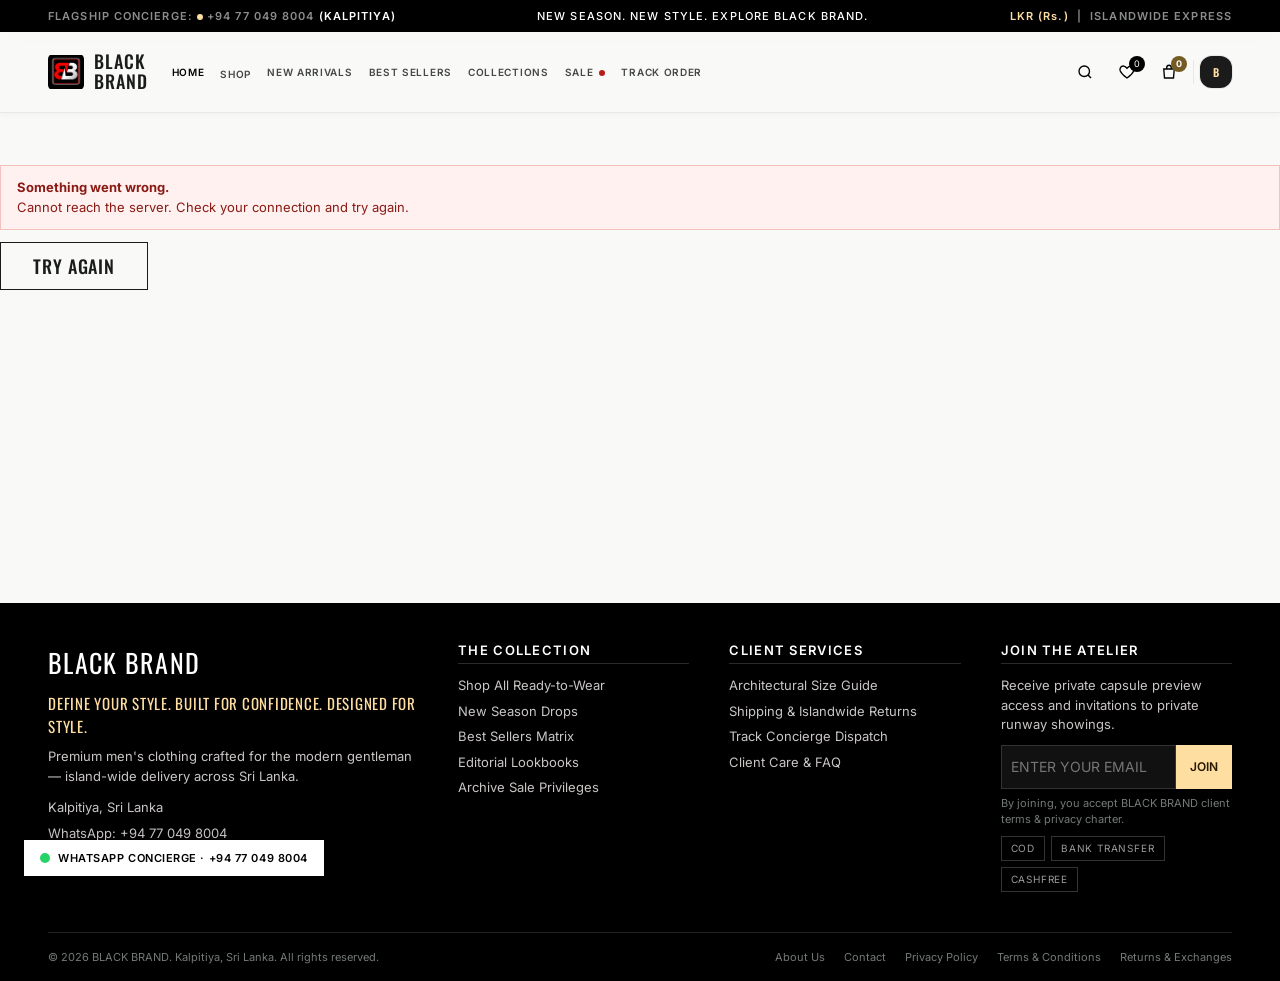
<file: index.html>
<!DOCTYPE html>
<html lang="en">
<head>
  <meta charset="utf-8">
  <meta name="viewport" content="width=device-width, initial-scale=1, viewport-fit=cover">

  <!-- Primary SEO -->
  <title>Black Brand | Premium Men's Clothing in Sri Lanka</title>
  <meta name="description" content="Discover Black Brand, a men's fashion store based in Kalpitiya, Sri Lanka. Explore stylish men's clothing with island-wide delivery.">
  <meta name="robots" content="index, follow">
  <meta name="theme-color" content="#000000">

  <!-- Canonical URL -->
  <link rel="canonical" href="https://www.blackbrand.com.lk/">

  <!-- Favicon -->
  <link rel="icon" type="image/png" href="/RESOURCES/38667688-5F43-4087-B2AC-CE4ABF5291F8.png">

  <!-- Open Graph: Facebook / WhatsApp -->
  <meta property="og:type" content="website">
  <meta property="og:site_name" content="Black Brand">
  <meta property="og:locale" content="en_LK">
  <meta property="og:title" content="Black Brand | Premium Men's Clothing in Sri Lanka">
  <meta property="og:description" content="Define your style with Black Brand. Explore men's fashion and enjoy island-wide delivery across Sri Lanka.">
  <meta property="og:url" content="https://www.blackbrand.com.lk/">
  <meta property="og:image" content="https://www.blackbrand.com.lk/RESOURCES/38667688-5F43-4087-B2AC-CE4ABF5291F8.png">
  <meta property="og:image:alt" content="Black Brand logo">

  <!-- Twitter / X -->
  <meta name="twitter:card" content="summary">
  <meta name="twitter:title" content="Black Brand | Premium Men's Clothing in Sri Lanka">
  <meta name="twitter:description" content="Discover men's fashion from Black Brand Sri Lanka.">
  <meta name="twitter:image" content="https://www.blackbrand.com.lk/RESOURCES/38667688-5F43-4087-B2AC-CE4ABF5291F8.png">

  <!-- Organization Structured Data -->
  <script type="application/ld+json">
  {
    "@context": "https://schema.org",
    "@type": "Organization",
    "name": "Black Brand",
    "url": "https://www.blackbrand.com.lk/",
    "logo": "https://www.blackbrand.com.lk/RESOURCES/38667688-5F43-4087-B2AC-CE4ABF5291F8.png",
    "description": "Men's fashion and clothing brand based in Kalpitiya, Sri Lanka.",
    "contactPoint": {
      "@type": "ContactPoint",
      "telephone": "+94-77-049-8004",
      "contactType": "customer service",
      "areaServed": "LK"
    }
  }
  </script>

  <!-- Fonts -->
  <link rel="preconnect" href="https://fonts.googleapis.com">
  <link rel="preconnect" href="https://fonts.gstatic.com" crossorigin>
  <link href="https://fonts.googleapis.com/css2?family=Inter:wght@400;500;600;700&family=Oswald:wght@400;500;600;700&display=swap" rel="stylesheet">

  <!-- Styles -->
  <link rel="stylesheet" href="css/styles.css">
</head>

<body>

<div class="topbar"><div class="wrap">
  <div class="l"><span>FLAGSHIP CONCIERGE:</span> <a data-bb-contact-tel href="tel:+94770498004"><i class="dot"></i><span data-bb-contact-phone>+94 77 049 8004</span> (KALPITIYA)</a></div>
  <div class="c">NEW SEASON. NEW STYLE. EXPLORE BLACK BRAND.</div>
  <div class="r"><span class="cur">LKR (Rs.)</span> <span class="sep">&nbsp;|&nbsp;</span> <span class="ex">ISLANDWIDE EXPRESS</span></div>
</div></div>

<header class="site">
  <div class="wrap">
    <div style="display:flex;align-items:center;gap:24px">
      <button class="ibtn burger" data-action="menu" aria-label="Open menu"><svg viewBox="0 0 24 24"><path d="M3 6h18M3 12h18M3 18h-18"/></svg></button>
      <a class="brand" href="#/" aria-label="BLACK BRAND home"><img class="brand-image" src="RESOURCES/38667688-5F43-4087-B2AC-CE4ABF5291F8.png" alt="Black Brand logo"><span>BLACK<br>BRAND</span></a>

      <nav class="main" id="nav" aria-label="Primary">
        <a href="#/" data-nav="home">HOME</a>
        <div class="dd"><a href="#/shop" data-nav="shop">SHOP</a><button class="shop-expand" type="button" aria-label="Expand shop categories" aria-controls="shopMenu" aria-expanded="false">+</button><div class="dd-menu" id="shopMenu"><a href="#/shop">All Products</a></div></div>
        <a href="#/new-arrivals" data-nav="new">NEW ARRIVALS</a>
        <a href="#/best-sellers" data-nav="best">BEST SELLERS</a>
        <a href="#/collections" data-nav="collections">COLLECTIONS</a>
        <a href="#/sale" class="sale" data-nav="sale">SALE</a>
        <a href="#/tracking" data-nav="track">TRACK ORDER</a>
      </nav>
    </div>

    <div class="tools">
      <button class="ibtn" data-action="search" aria-label="Search catalogue"><svg viewBox="0 0 24 24"><circle cx="11" cy="11" r="7"/><path d="M20 20l-4-4"/></svg></button>
      <a class="ibtn" href="#/wishlist" aria-label="Wishlist"><svg viewBox="0 0 24 24"><path d="M12 20s-7-4.6-9-9.2C1.8 7.5 3.6 4 7 4c2 0 3.4 1 5 3 1.6-2 3-3 5-3 3.4 0 5.2 3.5 4 6.8C19 15.4 12 20 12 20z"/></svg><span class="badge" id="wishCount">0</span></a>
      <a class="ibtn" href="#/cart" aria-label="Shopping bag"><svg viewBox="0 0 24 24"><path d="M5 8h14l-1 12H6L5 8z"/><path d="M9 8V6a3 3 0 016 0v2"/></svg><span class="badge gold" id="cartCount">0</span></a>
      <span class="vdiv"></span>
      <a class="acct" href="#/account" id="acctLink"><span class="av">B</span><span id="acctLabel">ACCOUNT</span></a>
    </div>
  </div>

  <div class="searchbar" id="searchbar">
    <div class="wrap">
      <form data-form="search">
        <input type="search" name="q" placeholder="Search shirts, tees, trousers…" aria-label="Search">
        <button class="btn sm" type="submit">SEARCH</button>
      </form>
    </div>
  </div>
</header>

<div class="drawer-bg" id="drawerBg" data-action="menu"></div>

<!-- Main application: content loaded by existing JavaScript -->
<main id="app" aria-live="polite">
  <div class="spinner" role="status" aria-label="Loading"></div>
</main>

<footer class="site">
  <div class="wrap">
    <div class="grid">

      <div>
        <div class="logo">BLACK BRAND</div>
        <div class="tag">DEFINE YOUR STYLE. BUILT FOR CONFIDENCE. DESIGNED FOR STYLE.</div>
        <p style="font-size:13px;margin-bottom:12px">Premium men's clothing crafted for the modern gentleman — island-wide delivery across Sri Lanka.</p>
        <ul>
          <li>Kalpitiya, Sri Lanka</li>
          <li><a data-bb-whatsapp href="https://wa.me/message/IFADOYDEKWLEA1" target="_blank" rel="noopener">WhatsApp: <span data-bb-contact-phone>+94 77 049 8004</span></a></li>
          <li><a data-bb-contact-tel href="tel:+94770498004">Call: <span data-bb-contact-phone>+94 77 049 8004</span></a></li>
        </ul>
      </div>

      <div>
        <h4>THE COLLECTION</h4>
        <ul>
          <li><a href="#/shop">Shop All Ready-to-Wear</a></li>
          <li><a href="#/new-arrivals">New Season Drops</a></li>
          <li><a href="#/best-sellers">Best Sellers Matrix</a></li>
          <li><a href="#/collections">Editorial Lookbooks</a></li>
          <li><a href="#/sale">Archive Sale Privileges</a></li>
        </ul>
      </div>

      <div>
        <h4>CLIENT SERVICES</h4>
        <ul>
          <li><a href="#/size-guide">Architectural Size Guide</a></li>
          <li><a href="#/shipping">Shipping &amp; Islandwide Returns</a></li>
          <li><a href="#/tracking">Track Concierge Dispatch</a></li>
          <li><a href="#/faq">Client Care &amp; FAQ</a></li>
        </ul>
      </div>

      <div>
        <h4>JOIN THE ATELIER</h4>
        <p style="font-size:13px">Receive private capsule preview access and invitations to private runway showings.</p>
        <form data-form="newsletter">
          <input type="email" name="email" placeholder="ENTER YOUR EMAIL" required aria-label="Email">
          <input type="text" name="website" tabindex="-1" autocomplete="off" style="display:none" aria-hidden="true">
          <button type="submit">JOIN</button>
        </form>
        <div class="muted" style="font-size:11px">By joining, you accept BLACK BRAND client terms &amp; privacy charter.</div>
        <div class="pay"><span>COD</span><span>BANK TRANSFER</span><span>CASHFREE</span></div>
      </div>

    </div>

    <div class="legal">
      <span>© <span id="yr"></span> BLACK BRAND. Kalpitiya, Sri Lanka. All rights reserved.</span>
      <span>
        <a href="#/about">About Us</a>
        <a href="#/contact">Contact</a>
        <a href="#/privacy">Privacy Policy</a>
        <a href="#/terms">Terms &amp; Conditions</a>
        <a href="#/returns">Returns &amp; Exchanges</a>
      </span>
    </div>
  </div>
</footer>

<a class="wa" data-bb-whatsapp href="https://wa.me/message/IFADOYDEKWLEA1" target="_blank" rel="noopener">
  <i></i>
  <span>WHATSAPP CONCIERGE · <span data-bb-contact-phone>+94 77 049 8004</span></span>
</a>

<div class="modal" id="modal" role="dialog" aria-modal="true">
  <div class="box">
    <button class="x" data-action="close-modal" aria-label="Close">×</button>
    <div id="modalBody"></div>
  </div>
</div>

<!-- Existing JavaScript functionality -->
<script src="js/config.js"></script>
<script src="js/api.js"></script>
<script src="js/store.js"></script>
<script src="js/ux.js"></script>

</body>
</html>
</file>
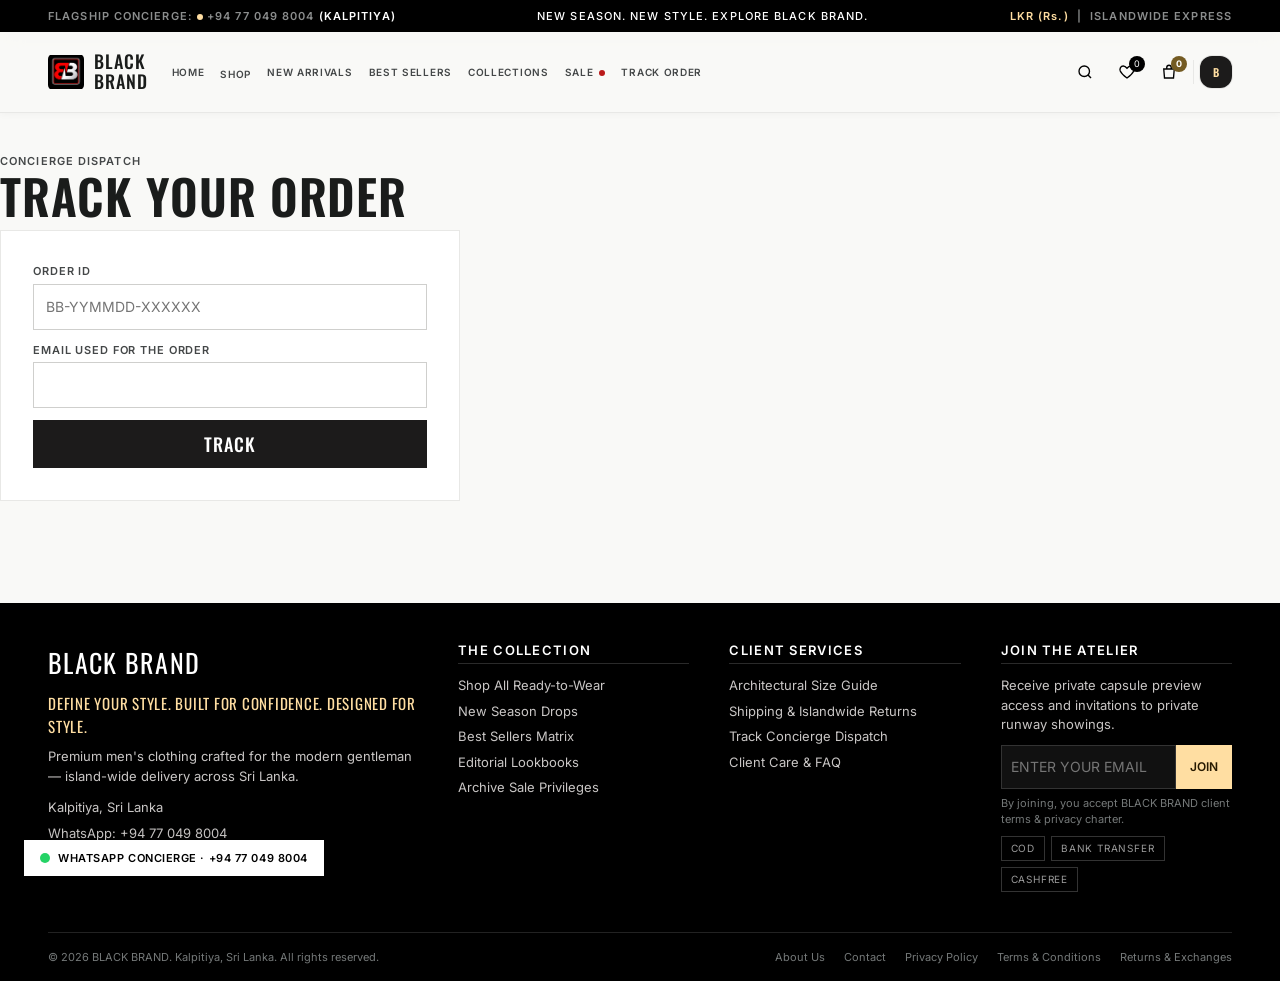
<file: order-confirmation.html>
<!DOCTYPE html>
<html lang="en"><head><meta charset="utf-8"><meta name="viewport" content="width=device-width, initial-scale=1"><title>BLACK BRAND — Order</title>
<noscript><meta http-equiv="refresh" content="0;url=index.html#/tracking"></noscript></head>
<body><p style="font-family:sans-serif;padding:24px">Loading your order… <a href="index.html#/tracking">Continue</a></p>
<script src="js/confirm-redirect.js"></script></body></html>
</file>
<file: css/styles.css>
/* BLACK BRAND — design tokens taken from the Figma file (Oswald headings, Inter body, gold accents) */
:root{
  --bg:#f9f9f7; --ink:#1a1c1b; --black:#000; --dark:#1c1b1b; --gold:#e4c280; --gold-l:#ffdea2; --gold-d:#745b23;
  --muted:#747878; --muted2:#444748; --line:#e8e8e6; --danger:#ba1a1a; --ok:#1b6b3a; --white:#fff;
  --pad:48px; --maxw:1280px;
  --head:'Oswald','Arial Narrow',Impact,sans-serif; --body:'Inter',system-ui,-apple-system,'Segoe UI',Roboto,Arial,sans-serif;
}
*{box-sizing:border-box;margin:0;padding:0}
html{-webkit-text-size-adjust:100%;scroll-behavior:smooth}
body{font-family:var(--body);background:var(--bg);color:var(--ink);font-size:14px;line-height:1.5;overflow-x:hidden}
img{max-width:100%;display:block}
a{color:inherit;text-decoration:none}
button,input,select,textarea{font:inherit;color:inherit}
button{cursor:pointer;background:none;border:0}
ul{list-style:none}
h1,h2,h3,h4{font-family:var(--head);text-transform:uppercase;font-weight:600;letter-spacing:.02em;line-height:1.1}
.wrap{max-width:var(--maxw);margin:0 auto;padding:0 var(--pad)}
.sr{position:absolute;width:1px;height:1px;overflow:hidden;clip:rect(0 0 0 0)}
.eyebrow{font-size:11px;font-weight:600;letter-spacing:.1em;text-transform:uppercase;color:var(--muted2);display:flex;align-items:center;gap:8px}
.eyebrow i{width:8px;height:8px;border-radius:12px;background:var(--gold-d);display:inline-block}
.muted{color:var(--muted)}

/* buttons */
.btn{display:inline-flex;align-items:center;justify-content:center;gap:8px;min-height:48px;padding:0 32px;font-family:var(--head);font-weight:500;font-size:18px;letter-spacing:.05em;text-transform:uppercase;background:var(--dark);color:#fff;border:1px solid var(--dark);transition:.2s;touch-action:manipulation}
.btn:hover{background:#000}
.btn.ghost{background:rgba(255,255,255,.1);border-color:rgba(255,255,255,.25);color:#fff;backdrop-filter:blur(6px)}
.btn.ghost:hover{background:rgba(255,255,255,.2)}
.btn.outline{background:transparent;color:var(--ink);border-color:var(--ink)}
.btn.outline:hover{background:var(--ink);color:#fff}
.btn.gold{background:var(--gold-l);color:#261900;border-color:var(--gold-l);font-weight:600}
.btn.gold:hover{background:var(--gold)}
.btn.sm{min-height:36px;padding:0 16px;font-size:14px}
.btn.full{width:100%}
.btn[disabled]{opacity:.45;cursor:not-allowed}
.link-arrow{font-size:11px;font-weight:600;letter-spacing:.1em;text-transform:uppercase;display:inline-flex;gap:6px;align-items:center;border-bottom:1px solid transparent}
.link-arrow:hover{border-color:currentColor}

/* header */
.topbar{background:#000;color:#fff;font-size:11px;letter-spacing:.1em;font-weight:600}
.topbar .wrap{display:flex;justify-content:space-between;align-items:center;min-height:32px;gap:16px}
.topbar .dot{display:inline-block;width:6px;height:6px;border-radius:12px;background:var(--gold-l);margin-right:4px}
.topbar .l span{color:#8b8d8d}
.topbar .c{font-weight:500}
.topbar .r .cur{color:var(--gold-l)}
.topbar .r .sep,.topbar .r .ex{color:#8b8d8d}
header.site{position:sticky;top:0;z-index:50;background:rgba(249,249,247,.92);backdrop-filter:blur(12px);border-bottom:1px solid var(--line);box-shadow:0 1px 8px rgba(0,0,0,.04)}
header.site .wrap{display:flex;align-items:center;justify-content:space-between;height:80px;gap:24px}
.brand{display:flex;align-items:center;gap:10px;font-family:var(--head);font-weight:500;font-size:18px;letter-spacing:.05em;line-height:1.1}
.brand .mark{width:32px;height:32px;background:#000;color:var(--gold-l);display:grid;place-items:center;font-size:15px;font-weight:700}
nav.main{display:flex;gap:24px;align-items:center}
nav.main a,nav.main button{font-size:11px;font-weight:600;letter-spacing:.1em;text-transform:uppercase;color:var(--muted2);padding:8px 0;position:relative}
nav.main a.on,nav.main a:hover,nav.main button:hover{color:#000}
nav.main .sale::after{content:"";display:inline-block;width:6px;height:6px;border-radius:12px;background:var(--danger);margin-left:6px}
.dd{position:relative}
.dd-menu{position:absolute;top:100%;left:-16px;min-width:240px;background:#fff;border:1px solid var(--line);box-shadow:0 12px 30px rgba(0,0,0,.08);padding:8px 0;display:none}
.dd:hover .dd-menu,.dd:focus-within .dd-menu{display:block}
.dd-menu a{display:block;padding:10px 16px}
.dd-menu a:hover{background:var(--bg)}
.tools{display:flex;align-items:center;gap:12px}
.portal{border:1px solid #000;padding:5px 9px;font-size:11px;font-weight:600;letter-spacing:.1em}
.ibtn{position:relative;width:36px;height:36px;display:grid;place-items:center}
.ibtn svg{width:18px;height:18px;stroke:#000;fill:none;stroke-width:1.8}
.badge{position:absolute;top:2px;right:0;min-width:16px;height:16px;border-radius:12px;background:#000;color:#fff;font-size:9px;display:grid;place-items:center;padding:0 3px}
.badge.gold{background:var(--gold-d);font-weight:700}
.vdiv{width:1px;height:24px;background:var(--line)}
.acct{display:flex;align-items:center;gap:6px;font-size:11px;font-weight:600;letter-spacing:.05em}
.acct .av{width:32px;height:32px;border-radius:12px;box-shadow:0 0 0 1px var(--line);background:var(--dark);color:var(--gold-l);display:grid;place-items:center;font-family:var(--head)}
.burger{display:none}
.searchbar{display:none;background:#fff;border-bottom:1px solid var(--line)}
.searchbar.open{display:block}
.searchbar form{display:flex;gap:8px;padding:14px 0}
.searchbar input{flex:1;height:44px;border:1px solid var(--line);padding:0 14px;background:var(--bg)}

/* hero */
.hero{position:relative;color:#fff;background:#000;min-height:640px;display:flex;align-items:stretch;overflow:hidden}
.hero .bg{position:absolute;inset:0;background:radial-gradient(circle at 75% 40%,#5a4526 0,#1b1612 45%,#000 80%);opacity:1}
.hero .bg img{width:100%;height:100%;object-fit:cover;opacity:.7}
.hero::before{content:"";position:absolute;inset:0;background:linear-gradient(90deg,#000,rgba(0,0,0,.75) 50%,rgba(0,0,0,0));z-index:1}
.hero::after{content:"";position:absolute;inset:0;background:linear-gradient(0deg,var(--bg),rgba(249,249,247,0) 50%);z-index:1}
.hero .wrap{position:relative;z-index:2;display:flex;flex-direction:column;justify-content:space-between;padding-top:104px;padding-bottom:40px;width:100%}
.pill{display:inline-flex;align-items:center;gap:6px;padding:4px 12px;border-radius:12px;background:rgba(255,255,255,.15);backdrop-filter:blur(6px);font-size:11px;font-weight:600;letter-spacing:.1em;color:var(--gold-l);margin-bottom:16px}
.pill i{width:8px;height:8px;border-radius:12px;background:var(--gold-l)}
.hero h1{font-size:72px;line-height:1;font-weight:700;letter-spacing:-.025em;max-width:768px}
.hero h1 em{font-style:normal;color:var(--gold)}
.hero p.lead{color:#c9c6c5;font-size:16px;line-height:26px;max-width:576px;margin:16px 0 24px}
.hero .cta{display:flex;flex-wrap:wrap;gap:16px}
.hstats{display:flex;flex-wrap:wrap;gap:16px;justify-content:space-between;align-items:flex-end;padding-top:24px;margin-top:40px}
.hstats .tag{background:rgba(255,255,255,.1);backdrop-filter:blur(8px);color:#fff;padding:10px 16px;font-size:11px;font-weight:600;letter-spacing:.05em}
.hstats .nums{display:flex;gap:24px}
.hstats b{display:block;font-family:var(--head);font-size:36px;font-weight:600;letter-spacing:.02em;color:#fff;line-height:1.1}
.hstats b.g{color:var(--gold-l)}
.hstats small{font-size:10px;letter-spacing:.1em;color:var(--muted)}

/* sections */
section.sec{padding:40px 0}
.sec-head{display:flex;justify-content:space-between;align-items:flex-end;gap:16px;margin-bottom:24px;flex-wrap:wrap}
.sec-head h2{font-size:44px;margin-top:4px}
.cat-grid{display:grid;grid-template-columns:repeat(3,1fr);gap:16px}
.cat{position:relative;aspect-ratio:384/480;overflow:hidden;background:var(--dark);color:#fff;display:block}
.cat img{position:absolute;inset:0;width:100%;height:100%;object-fit:cover;transition:transform .6s}
.cat:hover img{transform:scale(1.05)}
.cat::after{content:"";position:absolute;inset:0;background:linear-gradient(0deg,rgba(0,0,0,.85),transparent 60%)}
.cat .t{position:absolute;left:24px;right:24px;bottom:24px;z-index:1}
.cat .t small{font-size:11px;letter-spacing:.1em;color:var(--gold-l);font-weight:600}
.cat .t h3{font-size:26px;margin:6px 0}
.cat .t p{font-size:12px;color:#c9c6c5}
.pgrid{display:grid;grid-template-columns:repeat(4,1fr);gap:16px}
.pcard{background:#fff;border:1px solid var(--line);padding:8px;display:flex;flex-direction:column}
.pimg{position:relative;aspect-ratio:268/357;background:#eee;overflow:hidden}
.pimg img{width:100%;height:100%;object-fit:cover;transition:transform .5s}
.pcard:hover .pimg img{transform:scale(1.04)}
.tagb{position:absolute;top:8px;left:8px;background:#000;color:#fff;font-size:10px;font-weight:600;letter-spacing:.08em;padding:2px 8px}
.tagb.sale{background:var(--danger)}
.wbtn{position:absolute;top:8px;right:8px;width:32px;height:32px;background:rgba(255,255,255,.9);display:grid;place-items:center}
.wbtn svg{width:15px;height:15px;stroke:#000;fill:none;stroke-width:1.8}
.wbtn.on svg{fill:var(--danger);stroke:var(--danger)}
.pinfo{padding:8px 0 4px;display:flex;flex-direction:column;gap:6px;flex:1}
.sw{display:flex;gap:4px;margin-top:4px}
.sw i{width:16px;height:16px;border-radius:12px;border:1px solid var(--line);display:block}
.pname{font-family:var(--head);font-size:17px;letter-spacing:.03em;text-transform:uppercase;line-height:1.25;min-height:42px}
.pprice{display:flex;justify-content:space-between;align-items:center;font-weight:600}
.pprice s{color:var(--muted);font-weight:400;margin-left:6px;font-size:12px}
.pprice small{font-size:10px;letter-spacing:.08em;color:var(--muted);text-transform:uppercase}
.pbar{display:flex;justify-content:space-between;align-items:center;margin-top:auto;padding-top:4px}
.sizes{display:flex;gap:4px;flex-wrap:wrap}
.sz{border:1px solid var(--line);padding:1px 6px;font-size:11px;min-width:20px;text-align:center;background:#fff}
.sz.off{color:#b5b5b5;text-decoration:line-through}
.sz.on{background:#000;color:#fff;border-color:#000}
.qadd{width:28px;height:28px;display:grid;place-items:center;border:1px solid var(--ink)}
.qadd:hover{background:var(--ink);color:#fff}
.qadd svg{width:15px;height:15px;stroke:currentColor;fill:none;stroke-width:1.8}
.carousel{display:flex;gap:16px;overflow-x:auto;scroll-snap-type:x mandatory;padding-bottom:8px;scrollbar-width:thin}
.carousel .pcard{flex:0 0 min(320px,80vw);scroll-snap-align:start}
.arrows{display:flex;gap:4px}
.arrows button{width:40px;height:40px;border:1px solid var(--ink);display:grid;place-items:center;font-size:16px}
.arrows button:hover{background:#000;color:#fff}

.campaign{position:relative;color:#fff;background:#111;min-height:522px;display:flex;align-items:center;overflow:hidden;margin:40px 0}
.campaign .bg{position:absolute;inset:0;background:radial-gradient(circle at 80% 50%,#4d3b20,#0c0a08 70%)}
.campaign::before{content:"";position:absolute;inset:0;background:linear-gradient(90deg,rgba(0,0,0,.85),rgba(0,0,0,.2));z-index:1}
.campaign .in{position:relative;z-index:2;max-width:800px}
.campaign h2{font-size:56px;line-height:1.05;margin:16px 0}
.campaign p{color:#c9c6c5;max-width:672px;margin-bottom:24px;font-size:15px}
.promo{background:linear-gradient(90deg,#000,#222);color:#fff;padding:67px 40px;position:relative;overflow:hidden;min-height:420px;display:flex;align-items:center}
.promo .in{max-width:672px;position:relative}
.promo h2{font-size:44px;margin:12px 0}
.promo .ov{display:inline-block;background:rgba(255,255,255,.1);padding:4px 12px;font-size:11px;letter-spacing:.1em;font-weight:600}
.promo p{color:#c9c6c5;margin-bottom:24px}
.props{display:grid;grid-template-columns:repeat(4,1fr);gap:16px}
.prop{background:#fff;border:1px solid var(--line);padding:24px;display:flex;flex-direction:column;gap:12px;min-height:243px}
.prop .ic{width:48px;height:48px;background:var(--dark);color:var(--gold-l);display:grid;place-items:center;font-family:var(--head);font-size:20px}
.prop h3{font-size:19px}
.prop p{color:var(--muted2);font-size:13px}
.prop small{margin-top:auto;font-size:11px;font-weight:600;letter-spacing:.1em;color:var(--gold-d)}
.look{display:grid;grid-template-columns:repeat(6,1fr);gap:8px}
.look a{aspect-ratio:3/4;background:var(--dark);overflow:hidden;display:block}
.look img{width:100%;height:100%;object-fit:cover}
.news{background:var(--dark);color:#fff;padding:40px;display:grid;grid-template-columns:1fr 448px;gap:40px;align-items:center;box-shadow:0 10px 25px rgba(0,0,0,.1)}
.news h3{font-size:34px;margin:8px 0}
.news p{color:#c9c6c5;font-size:13px}
.news form{display:flex;gap:4px}
.news input{flex:1;min-width:0;height:48px;padding:0 16px;background:rgba(255,255,255,.08);border:1px solid rgba(255,255,255,.2);color:#fff}
.news .fine{font-size:11px;color:var(--muted);margin-top:8px}

/* footer */
footer.site{background:#000;color:#c9c6c5;margin-top:40px}
footer.site .grid{display:grid;grid-template-columns:1.6fr 1fr 1fr 1fr;gap:40px;padding:40px 0}
footer.site h4{color:#fff;font-size:13px;letter-spacing:.1em;padding-bottom:6px;border-bottom:1px solid #2a2a2a;margin-bottom:12px;font-family:var(--body);font-weight:600}
footer.site li{margin-bottom:6px;font-size:13px}
footer.site li a:hover{color:var(--gold-l)}
footer.site .logo{font-family:var(--head);color:#fff;font-size:26px;letter-spacing:.05em}
footer.site .tag{color:var(--gold-l);font-family:var(--head);font-size:15px;letter-spacing:.05em;margin:10px 0}
footer.site form{display:flex;margin:10px 0 6px}
footer.site input{flex:1;min-width:0;height:44px;padding:0 9px;background:#111;border:1px solid #333;color:#fff}
footer.site form button{background:var(--gold-l);color:#261900;padding:0 14px;font-weight:600;font-size:12px}
.pay{display:flex;gap:6px;flex-wrap:wrap;margin-top:8px}
.pay span{border:1px solid #333;padding:4px 9px;font-size:10px;letter-spacing:.08em;color:#9a9a9a}
.legal{border-top:1px solid #222;padding:16px 0;display:flex;justify-content:space-between;gap:12px;flex-wrap:wrap;font-size:11px;color:var(--muted)}
.legal a{margin-left:16px}
.wa{position:fixed;left:24px;bottom:24px;z-index:60;background:#fff;color:#000;box-shadow:0 8px 24px rgba(0,0,0,.18);display:flex;align-items:center;gap:8px;padding:10px 16px;font-size:11px;font-weight:600;letter-spacing:.05em}
.wa i{width:10px;height:10px;border-radius:12px;background:#25d366}

/* page shells */
.page{padding:40px 0 20px;min-height:50vh}
.crumbs{font-size:11px;letter-spacing:.08em;text-transform:uppercase;color:var(--muted);margin-bottom:16px}
.crumbs a:hover{color:#000}
.page h1{font-size:48px;margin-bottom:8px}
.prose{max-width:820px}
.prose h2{font-size:26px;margin:28px 0 8px}
.prose p,.prose li{color:var(--muted2);margin-bottom:10px;font-size:15px}
.prose ul{list-style:disc;padding-left:20px}
.note{background:#fff;border:1px dashed var(--line);padding:12px 16px;color:var(--muted2);font-size:12px;margin:12px 0}
.shopwrap{display:grid;grid-template-columns:240px 1fr;gap:32px;align-items:start}
.filters{background:#fff;border:1px solid var(--line);padding:16px;position:sticky;top:112px}
.filters h4{font-size:13px;font-family:var(--body);letter-spacing:.1em;margin:14px 0 8px}
.filters h4:first-child{margin-top:0}
.filters label{display:flex;gap:8px;align-items:center;font-size:13px;padding:3px 0;cursor:pointer}
.filters select,.filters input[type=search],.filters input[type=number]{width:100%;height:40px;border:1px solid var(--line);padding:0 10px;background:var(--bg)}
.toolbar{display:flex;justify-content:space-between;align-items:center;margin-bottom:16px;gap:12px;flex-wrap:wrap}
.fbtn{display:none}
.empty{text-align:center;padding:60px 20px;background:#fff;border:1px solid var(--line)}
.empty h3{font-size:24px;margin-bottom:8px}
.spinner{width:28px;height:28px;border:3px solid var(--line);border-top-color:#000;border-radius:50%;animation:sp .8s linear infinite;margin:60px auto}
@keyframes sp{to{transform:rotate(360deg)}}
.errbox{background:#fff1f0;border:1px solid #f3c1bd;color:#8a1a14;padding:12px 16px;margin:12px 0;font-size:13px}
.okbox{background:#eef8f1;border:1px solid #bfe3cb;color:#17542c;padding:12px 16px;margin:12px 0;font-size:13px}

/* product page */
.pdp{display:grid;grid-template-columns:1.1fr 1fr;gap:48px;align-items:start}
.gallery .main{aspect-ratio:4/5;background:#eee;overflow:hidden}
.gallery .main img,.gallery .main video{width:100%;height:100%;object-fit:cover}
.thumbs{display:grid;grid-template-columns:repeat(5,1fr);gap:8px;margin-top:8px}
.thumbs button{aspect-ratio:1;background:#eee;border:1px solid var(--line);overflow:hidden;padding:0}
.thumbs button.on{border-color:#000}
.thumbs img{width:100%;height:100%;object-fit:cover}
.sku{font-size:11px;letter-spacing:.1em;color:var(--muted)}
.pdp h1{font-size:40px;margin:6px 0 10px}
.price{font-size:24px;font-weight:600;display:flex;gap:10px;align-items:baseline;margin-bottom:16px}
.price s{font-size:16px;color:var(--muted);font-weight:400}
.price .off{font-size:11px;background:var(--danger);color:#fff;padding:2px 8px;letter-spacing:.08em}
.opt h4{font-family:var(--body);font-size:11px;letter-spacing:.1em;margin:18px 0 8px}
.chips{display:flex;gap:8px;flex-wrap:wrap}
.chip{border:1px solid var(--line);background:#fff;min-width:44px;height:44px;padding:0 14px;font-weight:600;font-size:13px}
.chip:hover{border-color:#000}
.chip.on{background:#000;color:#fff;border-color:#000}
.chip[disabled]{color:#bbb;text-decoration:line-through;cursor:not-allowed}
.qty{display:inline-flex;border:1px solid var(--line);background:#fff}
.qty button{width:40px;height:44px;font-size:18px}
.qty span{width:44px;display:grid;place-items:center;font-weight:600}
.buyrow{display:flex;gap:12px;flex-wrap:wrap;margin-top:20px}
.stock{font-size:12px;margin-top:8px}
.stock.low{color:var(--danger)}
.tabs{margin-top:28px;border-top:1px solid var(--line)}
.tabs details{border-bottom:1px solid var(--line);padding:14px 0}
.tabs summary{font-family:var(--head);text-transform:uppercase;letter-spacing:.05em;font-size:16px;cursor:pointer}
.tabs p{margin-top:8px;color:var(--muted2);white-space:pre-line}
.reviews{margin-top:48px}
.rev{background:#fff;border:1px solid var(--line);padding:14px;margin-bottom:10px}
.stars{color:var(--gold-d);letter-spacing:2px}

/* cart / checkout / forms */
.two{display:grid;grid-template-columns:1.6fr 1fr;gap:32px;align-items:start}
.panel{background:#fff;border:1px solid var(--line);padding:24px}
.panel h3{font-size:20px;margin-bottom:14px}
.line{display:grid;grid-template-columns:96px 1fr auto;gap:16px;padding:16px 0;border-bottom:1px solid var(--line);align-items:start}
.line img{width:96px;aspect-ratio:3/4;object-fit:cover;background:#eee}
.line .nm{font-family:var(--head);text-transform:uppercase;font-size:17px}
.line .meta{color:var(--muted);font-size:12px;margin:2px 0 8px}
.line .rm{color:var(--danger);font-size:12px;margin-left:12px;text-decoration:underline}
.sum div{display:flex;justify-content:space-between;padding:6px 0}
.sum .tot{border-top:1px solid var(--line);margin-top:8px;padding-top:12px;font-size:18px;font-weight:700}
.sum .disc{color:var(--ok)}
.field{display:flex;flex-direction:column;gap:4px;margin-bottom:12px}
.field label{font-size:11px;font-weight:600;letter-spacing:.08em;text-transform:uppercase;color:var(--muted2)}
.field input,.field select,.field textarea{height:46px;border:1px solid #cfcfcd;background:#fff;padding:0 12px;width:100%}
.field textarea{height:96px;padding:10px 12px}
.field input:focus,.field select:focus,.field textarea:focus{outline:2px solid var(--gold);border-color:#000}
.field .err{color:var(--danger);font-size:12px;display:none}
.field.bad .err{display:block}
.field.bad input,.field.bad select{border-color:var(--danger)}
.row2{display:grid;grid-template-columns:1fr 1fr;gap:12px}
.opts label.o{display:flex;gap:10px;align-items:flex-start;border:1px solid var(--line);padding:12px;margin-bottom:8px;cursor:pointer;background:#fff}
.opts label.o:has(input:checked){border-color:#000;background:#faf7ef}
.opts small{display:block;color:var(--muted)}
.steps{display:flex;gap:8px;margin-bottom:24px;flex-wrap:wrap}
.steps span{font-size:11px;letter-spacing:.1em;font-weight:600;padding:6px 12px;border:1px solid var(--line);background:#fff}
.steps span.on{background:#000;color:#fff;border-color:#000}
.auth{max-width:460px;margin:0 auto}
.auth .panel{padding:32px}
.alt{text-align:center;margin-top:14px;font-size:13px;color:var(--muted2)}
.alt a{text-decoration:underline;font-weight:600}
.acc{display:grid;grid-template-columns:220px 1fr;gap:32px;align-items:start}
.sidenav{background:#fff;border:1px solid var(--line)}
.sidenav a,.sidenav button{display:block;width:100%;text-align:left;padding:12px 16px;border-bottom:1px solid var(--line);font-size:12px;font-weight:600;letter-spacing:.08em;text-transform:uppercase}
.sidenav a.on{background:#000;color:#fff}
.otable{width:100%;border-collapse:collapse;background:#fff}
.otable th,.otable td{padding:10px 12px;border-bottom:1px solid var(--line);text-align:left;font-size:13px}
.otable th{font-size:11px;letter-spacing:.08em;text-transform:uppercase;color:var(--muted)}
.tw{overflow-x:auto;border:1px solid var(--line);background:#fff}
.st{display:inline-block;padding:2px 8px;font-size:10px;font-weight:700;letter-spacing:.08em;text-transform:uppercase;background:#eee}
.st.Pending{background:#fff4d6;color:#7a5a00}.st.Confirmed,.st.Processing,.st.Paid{background:#e3f1ff;color:#0a4a8a}
.st.Shipped{background:#efe6ff;color:#4b2a86}.st.Delivered{background:#e3f6e8;color:#17542c}
.st.Cancelled,.st.Returned,.st.Failed{background:#fde7e5;color:#8a1a14}
.audit{background:linear-gradient(90deg,#000,#171717 50%,#000);color:#fff;padding:32px;display:flex;justify-content:space-between;align-items:center;gap:24px;flex-wrap:wrap;box-shadow:0 4px 6px rgba(0,0,0,.1);margin:32px 0}
.audit .l{display:flex;gap:16px;max-width:672px}
.audit .ic{width:48px;height:48px;background:rgba(255,222,162,.2);color:var(--gold-l);display:grid;place-items:center;flex:none;font-size:22px}
.audit .k{display:inline-block;background:var(--gold-l);color:#261900;font-size:11px;font-weight:600;letter-spacing:.14em;padding:2px 8px;margin-right:8px}
.audit .k2{font-size:11px;font-weight:600;letter-spacing:.05em;color:#858383}
.audit h3{font-size:24px;margin:4px 0;letter-spacing:.025em;font-weight:500}
.audit p{color:#858383;font-size:14px;line-height:22px}
.audit .r{display:flex;flex-direction:column;align-items:flex-end;gap:12px}
.audit .r small{font-size:12px;color:#858383}
.faq details{background:#fff;border:1px solid var(--line);padding:14px 16px;margin-bottom:8px}
.faq summary{cursor:pointer;font-weight:600}
.faq p{margin-top:8px;color:var(--muted2)}

/* modal / toast */
.modal{position:fixed;inset:0;background:rgba(0,0,0,.55);z-index:100;display:none;align-items:center;justify-content:center;padding:16px}
.modal.open{display:flex}
.modal .box{background:var(--bg);max-width:880px;width:100%;max-height:92vh;overflow:auto;padding:24px;position:relative}
.modal .x{position:absolute;top:8px;right:12px;font-size:28px;line-height:1}
.toast{position:fixed;right:16px;bottom:16px;z-index:200;background:#000;color:#fff;padding:12px 18px;font-size:13px;box-shadow:0 8px 24px rgba(0,0,0,.25);max-width:90vw}
.toast.err{background:var(--danger)}
.drawer-bg{display:none}

/* responsive */
@media(max-width:1100px){
  :root{--pad:24px}
  .pgrid{grid-template-columns:repeat(3,1fr)}
  .props{grid-template-columns:repeat(2,1fr)}
  .look{grid-template-columns:repeat(3,1fr)}
  nav.main{gap:14px}
  .sec-head h2{font-size:36px}
}
@media(max-width:900px){
  .topbar .c,.topbar .r .ex,.topbar .r .sep{display:none}
  .burger{display:grid}
  nav.main{display:none;position:fixed;top:0;left:0;bottom:0;width:min(86vw,340px);background:var(--bg);flex-direction:column;align-items:stretch;gap:0;padding:72px 24px 24px;z-index:90;overflow:auto;box-shadow:12px 0 40px rgba(0,0,0,.2)}
  nav.main.open{display:flex}
  nav.main a,nav.main button{padding:14px 0;border-bottom:1px solid var(--line);font-size:13px;text-align:left}
  .dd-menu{position:static;display:block;border:0;box-shadow:none;padding:0 0 0 12px;background:none}
  .drawer-bg.open{display:block;position:fixed;inset:0;background:rgba(0,0,0,.45);z-index:80}
  .portal,.acct span{display:none}
  .tools{gap:2px}
  .vdiv{display:none}
  .hero{min-height:560px}
  .hero h1{font-size:48px}
  .hero .wrap{padding-top:64px}
  .cat-grid{grid-template-columns:repeat(2,1fr)}
  .shopwrap,.pdp,.two,.acc,.news{grid-template-columns:1fr}
  .filters{display:none;position:fixed;inset:0;z-index:95;overflow:auto;top:0}
  .filters.open{display:block}
  .fbtn{display:inline-flex}
  footer.site .grid{grid-template-columns:1fr 1fr}
  .campaign h2{font-size:38px}
  .pdp{gap:24px}
  .page h1{font-size:36px}
  .pdp h1{font-size:32px}
}
@media(max-width:600px){
  :root{--pad:16px}
  .pgrid{grid-template-columns:repeat(2,1fr);gap:8px}
  .pname{font-size:14px;min-height:36px}
  .cat-grid{grid-template-columns:1fr 1fr;gap:8px}
  .cat .t h3{font-size:16px}.cat .t p{display:none}.cat .t{left:12px;right:12px;bottom:12px}
  .props{grid-template-columns:1fr}
  .look{grid-template-columns:repeat(2,1fr)}
  .hero h1{font-size:40px}
  .hero p.lead{font-size:14px}
  .btn{padding:0 20px;font-size:16px}
  .hstats .nums{gap:14px}.hstats b{font-size:26px}
  .row2{grid-template-columns:1fr}
  footer.site .grid{grid-template-columns:1fr}
  .line{grid-template-columns:72px 1fr}
  .line img{width:72px}
  .line .tot{grid-column:2}
  .news{padding:24px}
  .audit{padding:20px}
  .audit h3{font-size:19px}
  .audit .r{align-items:stretch;width:100%}
  .audit .btn{width:100%}
  .wa span{display:none}
  .wa{padding:12px;left:12px;bottom:12px}
  .sec-head h2{font-size:28px}
  .promo{padding:32px 20px}.promo h2{font-size:30px}
  .campaign h2{font-size:30px}
}
@media print{header.site,footer.site,.topbar,.wa,.no-print{display:none!important}body{background:#fff}}

/* ===== v2 mobile + quality fixes ===== */
html,body{max-width:100%}
img,video{height:auto}
:focus-visible{outline:2px solid var(--gold-d);outline-offset:2px}
body.lock{overflow:hidden}
.drawer-close{display:none}
@media(max-width:900px){
  /* backdrop-filter made the header a containing block, trapping the fixed drawer inside the 80px bar */
  header.site{backdrop-filter:none;-webkit-backdrop-filter:none;background:var(--bg)}
  header.site .wrap{height:64px;gap:8px}
  .drawer-bg.open{z-index:40}
  nav.main{height:100vh;height:100dvh;overscroll-behavior:contain}
  .drawer-close{display:grid;place-items:center;position:absolute;top:12px;right:12px;width:44px;height:44px;font-size:28px;line-height:1}
  .ibtn{width:44px;height:44px}
  .brand{font-size:15px}
  .topbar .l{white-space:nowrap;overflow:hidden;text-overflow:ellipsis;max-width:70vw}
  .topbar .wrap{justify-content:space-between}
  input,select,textarea{font-size:16px!important} /* stops iOS zoom-on-focus */
  .filters{padding:16px 16px 96px;top:0;height:100vh;height:100dvh}
  .filters.open{display:block}
  .modal .box{max-height:90dvh;padding:20px 16px}
  .sec-head{align-items:flex-start}
  .hero{min-height:520px}
  .hstats{margin-top:24px}
  .gallery .main{aspect-ratio:1/1}
  .buyrow .btn{flex:1 1 100%}
  .tw{-webkit-overflow-scrolling:touch}
  .toast{left:16px;right:16px;bottom:calc(76px + env(safe-area-inset-bottom));text-align:center}
}
@media(max-width:600px){
  .pcard{padding:6px}
  .pbar{flex-wrap:wrap;gap:6px}
  .qadd{width:36px;height:36px}
  .chip{min-width:44px;height:44px}
  .page{padding:24px 0 12px}
  .page h1{font-size:30px}
  .panel{padding:16px}
  .steps span{flex:1;text-align:center;padding:6px 4px;font-size:10px}
  .otable th,.otable td{padding:8px}
  .legal a{margin:0 12px 0 0}
  .wa{bottom:calc(12px + env(safe-area-inset-bottom))}
  footer.site{padding-bottom:64px}
  .audit .l{flex-direction:column}
}
@media(max-width:380px){.pgrid{grid-template-columns:1fr 1fr;gap:6px}.hero h1{font-size:34px}}
@media(prefers-reduced-motion:reduce){*{animation-duration:.01ms!important;transition-duration:.01ms!important;scroll-behavior:auto!important}}

/* overflow fix: grid columns could not shrink below their content, widening the page past the phone screen */
.shopwrap>*,.pdp>*,.two>*,.acc>*,.news>*,.grid>*{min-width:0}
html{overflow-x:clip}
@media(max-width:900px){
  .shopwrap,.pdp,.two,.acc,.news{grid-template-columns:minmax(0,1fr)}
  .pill,.btn.ghost,.hstats .tag{backdrop-filter:none;-webkit-backdrop-filter:none} /* blur is very slow on phones */
  .hero .bg img{opacity:.55}
  .news form{flex-wrap:wrap}.news form .btn{flex:1 1 100%}
}

/* ---- bank transfer details (checkout + confirmation) ---- */
.bankbox{margin-top:12px;padding:14px 16px;background:#faf7ef;border:1px solid #e9dcbc;font-size:13px;color:var(--ink)}
.bankbox[hidden]{display:none}
.bankbox-text{white-space:pre-line;font-family:ui-monospace,Menlo,Consolas,monospace;font-size:13px;background:#fff;border:1px solid var(--line);padding:10px 12px;margin:8px 0;color:var(--ink)}
.bankbox-line{margin-top:6px;color:var(--muted2);line-height:1.5}

/* hide the floating WhatsApp pill on cart/checkout/confirmation so it never covers payment options */
body[data-route^="/checkout"] .wa,body[data-route^="/cart"] .wa,body[data-route^="/order-confirmation"] .wa{display:none}

/* toasts must never block a tap (they used to cover the Confirm button on phones) */
.toast{pointer-events:none}
@media(max-width:900px){
  .toast{top:calc(env(safe-area-inset-top,0px) + 12px);bottom:auto;left:12px;right:12px;max-width:none;text-align:center}
}

/* ---- homepage order tracking ---- */
.only-m{display:none}
.home-track{padding:28px}
.home-track-head{display:flex;justify-content:space-between;align-items:flex-end;gap:16px;flex-wrap:wrap;margin-bottom:18px}
.home-track-head h2{font-size:34px;margin-top:4px}
.home-track-head p{max-width:520px;margin-top:6px;font-size:14px}
.home-track-form{display:grid;grid-template-columns:1fr 1fr auto;gap:12px;align-items:end}
.home-track-form .field{margin-bottom:0}
.home-track-form #aerr{grid-column:1/-1}
#homeTrackOut{margin-top:20px}
#homeTrackOut:empty{display:none}
@media(max-width:900px){
  .only-m{display:flex!important}
  .home-track-form{grid-template-columns:1fr}
  .home-track{padding:20px}
  .home-track-head h2{font-size:28px}
}

/* desktop menu: keep each label on one line, tighten spacing on laptop widths */
nav.main a,nav.main button{white-space:nowrap}
@media(min-width:901px) and (max-width:1366px){
  nav.main{gap:16px}
  nav.main a,nav.main button{font-size:10px;letter-spacing:.07em}
  .tools{gap:6px}
  .portal{padding:4px 7px}
  .acct span{display:none}
}
.brand-image{width:36px;height:36px;object-fit:contain;flex:none;border-radius:5px}

/* Subtle premium entrance and product motion; no motion for users who opt out. */
@keyframes bb-rise{from{opacity:0;transform:translateY(20px)}to{opacity:1;transform:translateY(0)}}
@keyframes bb-reveal{from{opacity:0;transform:translateY(12px)}to{opacity:1;transform:translateY(0)}}
@media(prefers-reduced-motion:no-preference){
  .bb-reveal{opacity:0;transform:translateY(18px);transition:opacity .6s ease,transform .6s cubic-bezier(.2,.7,.2,1)}
  .bb-reveal.is-visible{opacity:1;transform:translateY(0)}
  .hero .pill{animation:bb-reveal .65s ease both}
  .hero h1{animation:bb-rise .85s .1s cubic-bezier(.2,.7,.2,1) both}
  .hero .lead{animation:bb-rise .85s .22s cubic-bezier(.2,.7,.2,1) both}
  .hero .cta{animation:bb-rise .85s .34s cubic-bezier(.2,.7,.2,1) both}
  .carousel .pcard{animation:bb-rise .65s both}
  .carousel .pcard:nth-child(2){animation-delay:.07s}
  .carousel .pcard:nth-child(3){animation-delay:.14s}
  .carousel .pcard:nth-child(4){animation-delay:.21s}
  .carousel .pcard:nth-child(n+5){animation-delay:.28s}
  .pcard{transition:transform .28s ease,box-shadow .28s ease,border-color .28s ease}
  .pcard:hover{transform:translateY(-5px);box-shadow:0 15px 32px rgba(0,0,0,.10);border-color:#d5d1c9}
  .arrows button{transition:background-color .2s ease,color .2s ease,transform .2s ease}
  .arrows button:hover{transform:translateY(-2px);background:#171717;color:#fff}
}
@media(prefers-reduced-motion:reduce){
  .pcard,.pcard img,.arrows button{animation:none!important;transition:none!important}
}

/* BLACK BRAND — editorial full-screen mobile navigation */
.mobile-menu-header,.mobile-menu-footer,.shop-expand{display:none}
@media(max-width:900px){
  nav.main{
    width:100vw;max-width:none;inset:0;height:100dvh;bottom:auto;
    padding:calc(20px + env(safe-area-inset-top)) 26px calc(28px + env(safe-area-inset-bottom));
    background:#f7f5f0;box-shadow:none;overflow-y:auto;gap:0;
    -webkit-overflow-scrolling:touch;overscroll-behavior:contain;
  }
  nav.main.open{display:flex}
  nav.main .mobile-menu-header{display:flex;align-items:center;justify-content:space-between;min-height:76px;flex:none;border-bottom:1px solid #dcd8d0;margin-bottom:20px;position:relative}
  .mobile-menu-wordmark{font-size:19px;font-weight:700;line-height:1.2;letter-spacing:.08em;color:#171717}
  .mobile-menu-wordmark small{display:block;margin-top:6px;color:#887e70;font-size:9px;font-weight:500;letter-spacing:.21em}
  nav.main .mobile-menu-header .drawer-close{display:grid;position:static;inset:auto;flex:none;place-items:center;background:transparent;border:1px solid #ccc6bc;border-radius:50%;width:42px;height:42px;padding:0;font-size:25px;font-weight:300;color:#171717;line-height:1;z-index:2}
  nav.main > a,nav.main > .dd > a{
    color:#201f1d;font-size:21px;font-weight:500;line-height:1.25;letter-spacing:.005em;
    text-transform:none;padding:16px 0;border-bottom:1px solid #e2ded6;
  }
  nav.main > a.on,nav.main > a:hover,nav.main > .dd > a:hover{color:#171717}
  nav.main > .dd{position:relative;display:grid;grid-template-columns:1fr 48px;border-bottom:1px solid #e2ded6}
  nav.main > .dd > a{border:0;display:block;align-self:center}
  nav.main .shop-expand{display:grid;place-items:center;border:0;background:transparent;font-size:26px;font-weight:300;color:#60594f;padding:0;min-height:54px;cursor:pointer}
  nav.main .dd-menu{display:none;position:static;grid-column:1/-1;min-width:0;padding:0 0 12px 15px;background:transparent;border:0;box-shadow:none}
  nav.main .dd.mobile-expanded .dd-menu{display:block}
  nav.main .dd-menu a{font-size:13px;font-weight:500;letter-spacing:.055em;text-transform:uppercase;color:#77716a;padding:13px 8px;border:0;white-space:normal}
  nav.main .dd-menu a:hover{background:transparent;color:#171717}
  nav.main > .sale{color:#8f3733}
  nav.main > a.mobile-selected{background:#161616;color:#fff!important;border-color:#161616;padding-left:17px;padding-right:14px;margin-left:-17px;margin-right:-14px}
  nav.main > .dd > a.mobile-selected{color:#111!important;font-weight:700}
  nav.main .dd-menu a.mobile-selected{background:#171717;color:#fff!important;border-radius:2px;padding-left:14px}
  nav.main .shop-expand:focus-visible,nav.main .drawer-close:focus-visible{outline:2px solid #a48759;outline-offset:2px}
  nav.main .sale::after{width:5px;height:5px;margin-left:8px}
  nav.main .mobile-menu-footer{display:flex;flex-direction:column;gap:7px;flex:none;padding-top:26px;margin-top:auto;color:#8b795e;font-size:10px;font-weight:600;letter-spacing:.16em}
  nav.main .mobile-menu-footer small{font-size:11px;letter-spacing:0;font-weight:400;color:#7c7771}
  .drawer-bg.open{background:rgba(0,0,0,.35)}
}
@media(max-width:400px){
  nav.main{padding-left:22px;padding-right:22px}
  nav.main > a,nav.main > .dd > a{font-size:19px;padding-top:13px;padding-bottom:13px}
}
@media(prefers-reduced-motion:no-preference){
  @media(max-width:900px){nav.main.open{animation:bb-menu-in .24s ease-out both}}
  @keyframes bb-menu-in{from{opacity:.7;transform:translateX(-12px)}to{opacity:1;transform:translateX(0)}}
}
</file>
